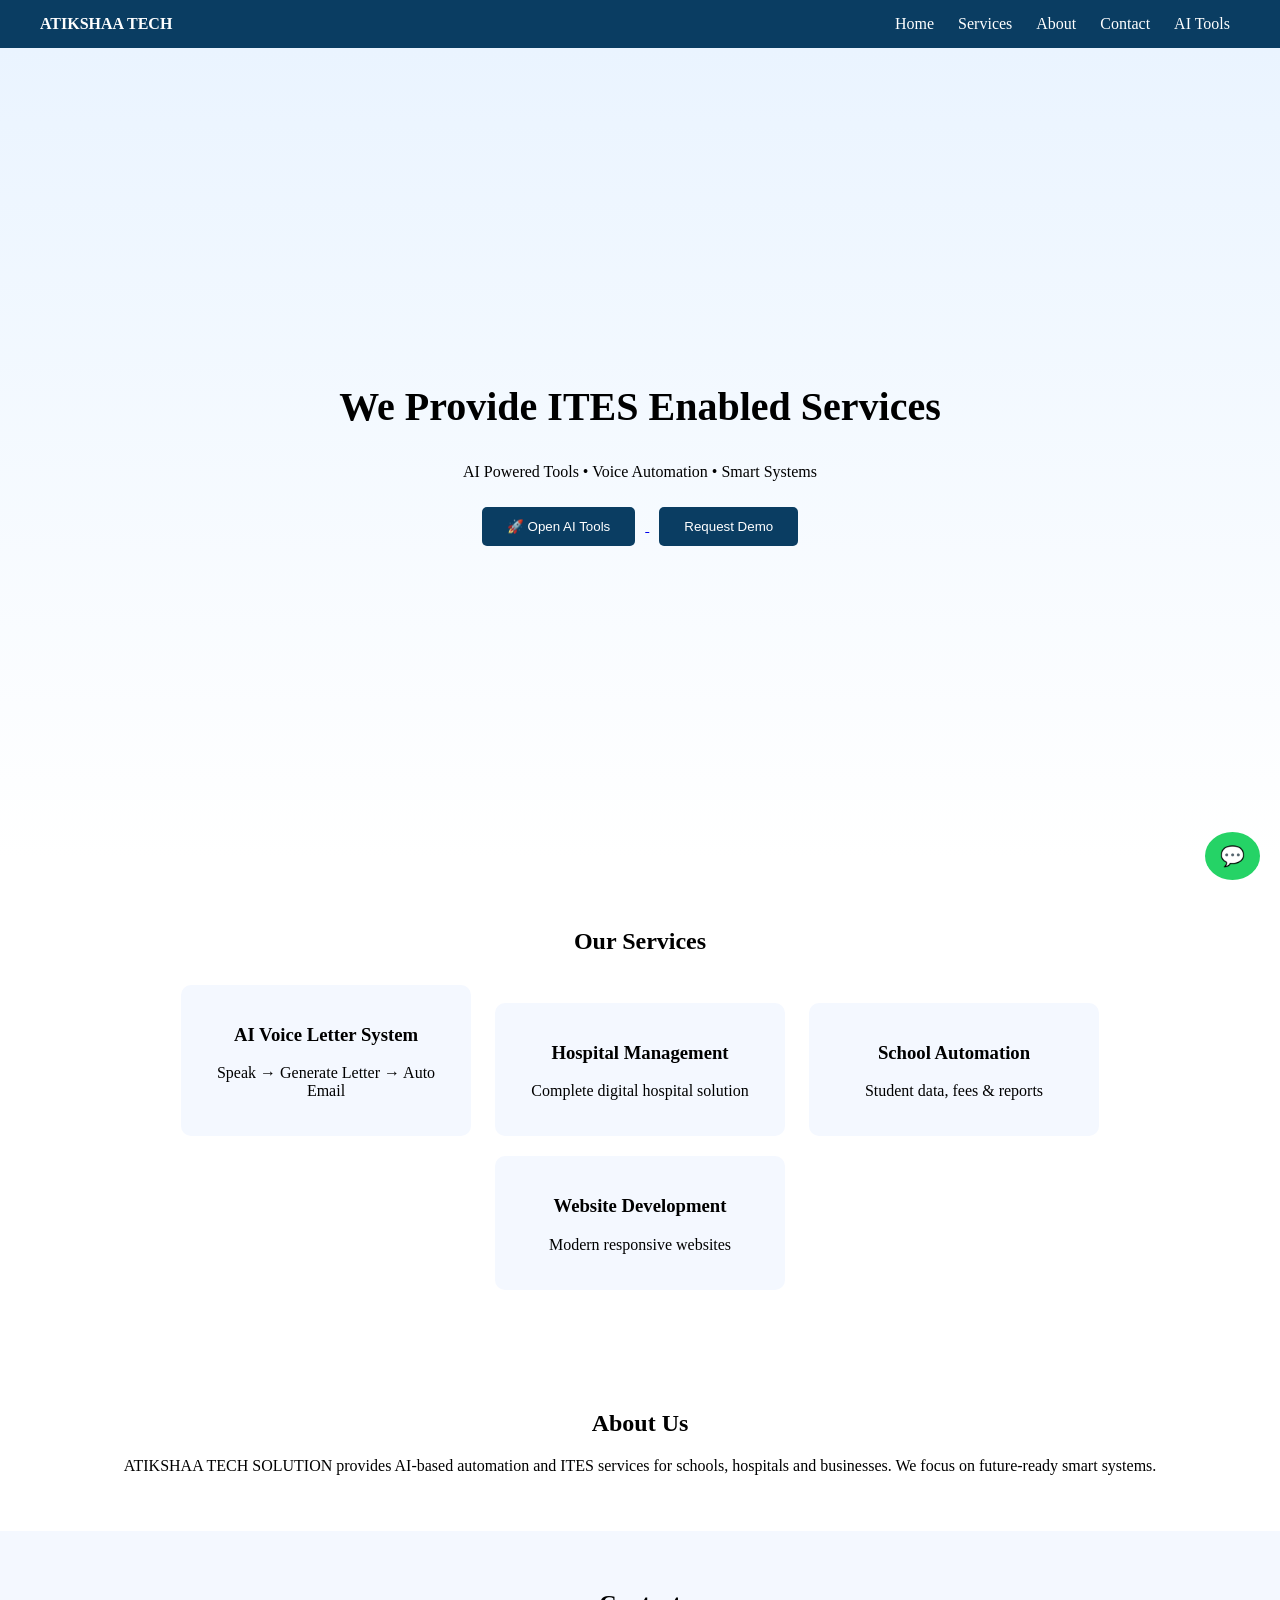
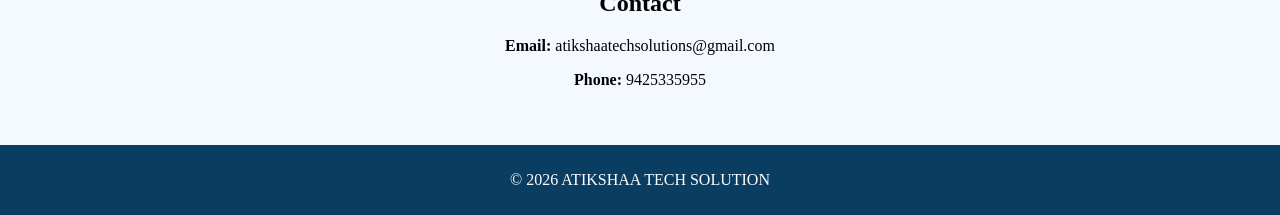
<file: index.html>
<!DOCTYPE html>
<html lang="en">
<head>
<meta charset="UTF-8">
<meta name="viewport" content="width=device-width, initial-scale=1.0">
<title>ATIKSHAA TECH SOLUTION</title>

<style>
body { margin:0; font-family:'Segoe UI'; }

/* HEADER */
header {
  display:flex;
  justify-content:space-between;
  padding:15px 40px;
  background:#0A3D62;
  color:white;
}

header nav a {
  margin:0 10px;
  color:white;
  text-decoration:none;
}

header nav a:hover {
  color:#00c6ff;
}

/* HERO */
#home {
  height:90vh;
  display:flex;
  justify-content:center;
  align-items:center;
  text-align:center;
  background:linear-gradient(#eaf4ff,#ffffff);
}

.hero-content h1 {
  font-size:40px;
}

.btn {
  padding:12px 25px;
  background:#0A3D62;
  color:white;
  border:none;
  border-radius:5px;
  cursor:pointer;
  margin:10px;
}

.btn:hover {
  background:#0A80FF;
  transform:scale(1.05);
}

/* SERVICES */
#services {
  padding:50px;
  text-align:center;
}

.service-box {
  background:#f4f8ff;
  padding:20px;
  margin:10px;
  border-radius:10px;
  display:inline-block;
  width:250px;
  transition:0.3s;
}

.service-box:hover {
  background:#0A80FF;
  color:white;
  transform:translateY(-5px);
}

/* ABOUT */
#about {
  padding:40px;
  text-align:center;
}

/* CONTACT */
#contact {
  padding:40px;
  text-align:center;
  background:#f4f8ff;
}

/* FOOTER */
footer {
  background:#0A3D62;
  color:white;
  text-align:center;
  padding:10px;
}

/* WHATSAPP BUTTON */
.whatsapp {
  position:fixed;
  bottom:20px;
  right:20px;
  background:#25D366;
  color:white;
  padding:12px 15px;
  border-radius:50%;
  font-size:20px;
  cursor:pointer;
}
</style>

</head>

<body>

<header>
  <div class="logo"><b>ATIKSHAA TECH</b></div>
  <nav>
    <a href="#home">Home</a>
    <a href="#services">Services</a>
    <a href="#about">About</a>
    <a href="#contact">Contact</a>
    <a href="dashboard.html">AI Tools</a>
  </nav>
</header>

<!-- HERO -->
<section id="home">
  <div class="hero-content">
    <h1>We Provide ITES Enabled Services</h1>
    <p>AI Powered Tools • Voice Automation • Smart Systems</p>

    <a href="dashboard.html">
      <button class="btn">🚀 Open AI Tools</button>
    </a>

    <button class="btn">Request Demo</button>
  </div>
</section>

<!-- SERVICES -->
<section id="services">
  <h2>Our Services</h2>

  <div class="service-box">
    <h3>AI Voice Letter System</h3>
    <p>Speak → Generate Letter → Auto Email</p>
  </div>

  <div class="service-box">
    <h3>Hospital Management</h3>
    <p>Complete digital hospital solution</p>
  </div>

  <div class="service-box">
    <h3>School Automation</h3>
    <p>Student data, fees & reports</p>
  </div>

  <div class="service-box">
    <h3>Website Development</h3>
    <p>Modern responsive websites</p>
  </div>

</section>

<!-- ABOUT -->
<section id="about">
  <h2>About Us</h2>
  <p>
    ATIKSHAA TECH SOLUTION provides AI-based automation and ITES services 
    for schools, hospitals and businesses. We focus on future-ready smart systems.
  </p>
</section>

<!-- CONTACT -->
<section id="contact">
  <h2>Contact</h2>
  <p><b>Email:</b> atikshaatechsolutions@gmail.com</p>
  <p><b>Phone:</b> 9425335955</p>
</section>

<!-- FOOTER -->
<footer>
  <p>© 2026 ATIKSHAA TECH SOLUTION</p>
</footer>

<!-- WHATSAPP CHAT BUTTON -->
<div class="whatsapp" onclick="openWhatsApp()">💬</div>

<script>
function openWhatsApp(){
  let number = "919425335955";
  let message = "Hello Sir, I want to know about your AI Tools";
  let url = "https://wa.me/" + number + "?text=" + encodeURIComponent(message);
  window.open(url, "_blank");
}
</script>

</body>
</html>
</file>
